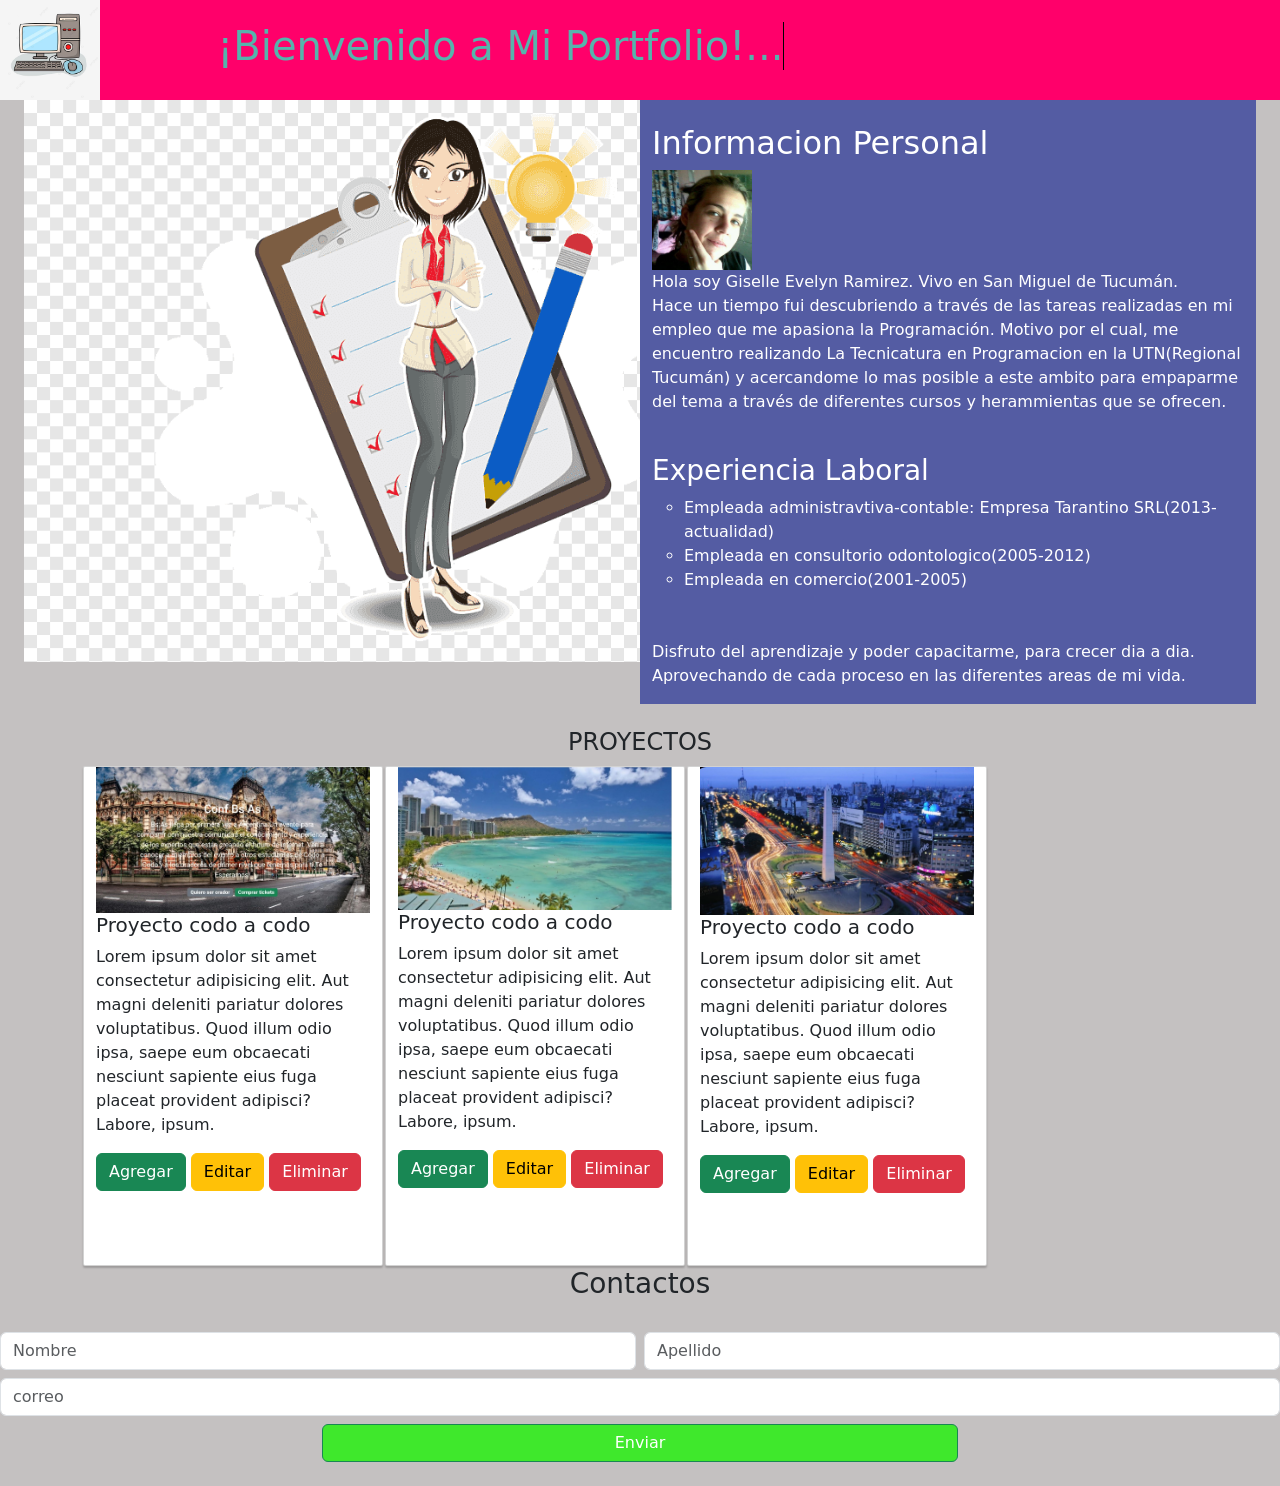
<file: index.html>
<!doctype html>
<html lang="es">
  <head>
    <!-- Required meta tags -->
    <meta charset="utf-8">
    <meta name="viewport" content="width=device-width, initial-scale=1">

    <!-- Bootstrap CSS -->
    <link href="https://cdn.jsdelivr.net/npm/bootstrap@5.0.2/dist/css/bootstrap.min.css" rel="stylesheet" integrity="sha384-EVSTQN3/azprG1Anm3QDgpJLIm9Nao0Yz1ztcQTwFspd3yD65VohhpuuCOmLASjC" crossorigin="anonymous">
    <link rel="stylesheet" href="estilo.css">
    <title>Portfolio</title>
  </head>
  <body style="background-color: rgb(196, 193, 193) ;">

    <div class="container-fluid-flex" style="background-color: rgb(255, 0, 106) ;">
      
      <div class="row">
        <div class="container-fluid-flex col-lg-2">
        <img src="img/compu.jpg" style="width: 100px;">
      </div>
        <div class="container-fluid-flex fondo justify-content-center col-lg-10">
          <h1>¡Bienvenido a Mi Portfolio!...<span>&#160;</span></h1>
        </div>
      </div>
    </div>
    
    <div class="container-fluid justify-content-center">
    <section class="container-fluid justify-content-center text-white pantalla_dividida">
      <div id="carouselExampleFade" class="carousel slide carousel-fade" data-bs-ride="carousel">
        <div class="carousel-inner">
          <div class="carousel-item active">
            <div class="row">
              <div class="col-lg-6">
                <img src="img/infopd.png" width="800px" alt="...">
              </div>
              <div class="col-lg-6" style="background-color: rgb(84, 92, 163);">
                <ul class="list-unstyled"><br>
                  <li><h2>Informacion Personal</h2></li>
                  <img src="img/foto.jpg" style="width: 100px;">
                  <p> Hola soy Giselle Evelyn Ramirez.
                    Vivo en San Miguel de Tucumán.<br>
                    Hace un tiempo fui descubriendo a través de las tareas realizadas en mi empleo que me apasiona la Programación. 
                    Motivo por el cual, me encuentro realizando La Tecnicatura en Programacion en la UTN(Regional Tucumán) y acercandome 
                    lo mas posible a este ambito para empaparme del tema a través de diferentes cursos y herammientas que se ofrecen. 
                  </p>
                  
                 <br>
                  <li><h3>Experiencia Laboral</h3></li>
                    <ul>
                      <li>Empleada administravtiva-contable: Empresa Tarantino SRL(2013- actualidad)</li>
                      <li>Empleada en consultorio odontologico(2005-2012)</li>
                      <li>Empleada en comercio(2001-2005)</li>
                    </ul>
                  </li>
                  <br>
                  <br>
                  <li><p>Disfruto del aprendizaje y poder capacitarme, para crecer dia a dia. 
                    Aprovechando de cada proceso en las diferentes areas de mi vida.</p></li>
              </div>
              </div>
          </div>
          <div class="carousel-item">
            <div class="row">
              <div class="col-lg-6">
                <img src="./img/redes_sociales.jpg" width="830px" alt="...">
              </div>
              <div class="col-lg-6" style="background-color: rgb(59, 238, 83);">
                <ul class="list-unstyled"><br>
                  <li><h2>Contactos</h2></li>
                  <h4>Si quiere contactarme puede hacerlo:</h4></ul>
                
                    <ul>
                      <li><img src="./img/gmail.png" width="80px"><h6>giseeveram@gmail.com</h6></li>
                      <br>
                      <li><img src="./img/logof.png" width="80px"><h6>Eve</h6></li>
                      <br>
                      <li><img src="./img/insta.png" width="80px"><h6>@everam</h6></li>
                      <br>
                      <li><img src="./img/lkn.jpg" width="80px"><h6>@GiselleRamirez</h6></li>
                    </ul>
                  
              </div>
              </div>
          </div>
          <div class="carousel-item">
            <div class="row">
              <div class="col-lg-6">
                <img src="./img/formacion.png" width="780px" alt="...">
              </div>
              <div class="col-lg-6" style="background-color: rgb(238, 146, 197);">
                <ul class="list-unstyled"><br>
                  <li><h2>Formación</h2></li>
                  <li><p>Ampliando horizontes con el anhelo de crecer y aprender constantemente</p></li>
                  <br>
                    <ul>
                      <li><img src="./img/utn.jfif" width="80px"><h6>Tecnicatura Universitaria en Programación(En curso)</h6></li>
                      <br>
                      <li><img src="./img/codoacodo.png" width="80px"><h6>Fullstack en PHP(Finalizado)</h6></li>
                      <br>
                      <li><img src="./img/ingles.jpeg" width="80px"><h6>Ingles(En curso)</h6></li>
                      <br>
                    </ul>
                </div>
              </div>
            </div>
        </div>
      </div>
     </section>
    </div>
    <br>
    <div class="container d-flex justify-content-center">
      <h4>PROYECTOS</h4>
    </div>
    <div class="d-flex justify-content-center">
      <div class="container row">
            <div class="card">
              <img src="img/ba.jpeg">
              
              <h5 class="card-title">Proyecto codo a codo</h5>
              <p class="card-text">Lorem ipsum dolor sit amet consectetur adipisicing elit. 
                Aut magni deleniti pariatur dolores voluptatibus. Quod illum odio ipsa, 
                saepe eum obcaecati nesciunt sapiente eius fuga placeat provident
                adipisci?Labore, ipsum.</p>
                <div class="col-lg3">
                  <button type="button" class="btn btn-success">Agregar</button>
                  <button type="button" class="btn btn-warning">Editar</button>
                  <button type="button" class="btn btn-danger">Eliminar</button>
                  </div>

            </div>
           
            <div class="card">
              <img src="img/pag.jpeg">
              
              <h5 class="card-title">Proyecto codo a codo</h5>
              <p class="card-text">Lorem ipsum dolor sit amet consectetur adipisicing elit. 
                Aut magni deleniti pariatur dolores voluptatibus. Quod illum odio ipsa, 
                saepe eum obcaecati nesciunt sapiente eius fuga placeat provident
                adipisci?Labore, ipsum.</p>
                <div class="col-lg3">
                  <button type="button" class="btn btn-success">Agregar</button>
                  <button type="button" class="btn btn-warning">Editar</button>
                  <button type="button" class="btn btn-danger">Eliminar</button>
                  </div>

            </div>
            <div class="card">
              <img src="img/bacac.jpeg">
              
              <h5 class="card-title">Proyecto codo a codo</h5>
              <p class="card-text">Lorem ipsum dolor sit amet consectetur adipisicing elit. 
                Aut magni deleniti pariatur dolores voluptatibus. Quod illum odio ipsa, 
                saepe eum obcaecati nesciunt sapiente eius fuga placeat provident
                adipisci?Labore, ipsum.
              </p>
              <div class="col-lg3">
              <button type="button" class="btn btn-success">Agregar</button>
              <button type="button" class="btn btn-warning">Editar</button>
              <button type="button" class="btn btn-danger">Eliminar</button>
              </div>

            </div>
          </div>
        </div>
        <div class="container d-flex justify-content-center">
          <h3>Contactos</h3>
        </div>
        <br>
        <div class="row g-2 ">
          <div class="col-lg-6">
            <input type="text" class="form-control" placeholder="Nombre" aria-label="First name">
          </div>
          <div class="col-lg-6">
            <input type="text" class="form-control" placeholder="Apellido" aria-label="Last name">
          </div>
          <div class="col-lg-12">
            <input type="text" class="form-control" placeholder="correo" aria-label="correo">
          </div>
          
          <div class="d-grid gap-2 col-6 mx-auto">
          <button type="button" class="btn btn-success" style="background-color: rgb(63, 232, 44);">Enviar</button>
          </div>
        </div>
        <br>

   



   
    





    
    <!-- Optional JavaScript; choose one of the two! -->

    <!-- Option 1: Bootstrap Bundle with Popper -->
    <script src="https://cdn.jsdelivr.net/npm/bootstrap@5.0.2/dist/js/bootstrap.bundle.min.js" integrity="sha384-MrcW6ZMFYlzcLA8Nl+NtUVF0sA7MsXsP1UyJoMp4YLEuNSfAP+JcXn/tWtIaxVXM" crossorigin="anonymous"></script>

  </body>
</html>
</file>
<file: estilo.css>
.fondo{
  margin: auto;
  
}
h1 {
   float: left;
   color: rgb(86, 180, 172);
   position: relative;
   display: table;

}
h1 span {
   position: absolute;
   right: 0;
   width: 0;
   background-color: rgb(30, 121, 163);
   border-left: 1px solid #000;
   animation: maquina 10s infinite alternate steps(45);
}
@keyframes maquina {
   from {
       width: 100%;
   }
   to{
       width: 0;
   }
}
.pantalla{
   flex-wrap: wrap;
   background-size: cover ;

}

.container-fluid .pantalla_divida{
    flex-wrap: wrap;
    
    background-size: cover;
    display:align-items-start ;
    margin: 1px;
    box-shadow: 0 3px 3px rgba(212, 211, 211, 0.2);
   
  
  }
  .container .card{
   width: 300px;
   height: 500px;
   border-radius: 2px;
   box-shadow: 0 2px 2px rgba(0, 0, 0, 0.2);
   overflow: hidden;
   margin: 1px;
   text-align: start;
 }
 .container-fluid{
   display: flex;
   border-radius: 2px;
 }
</file>
